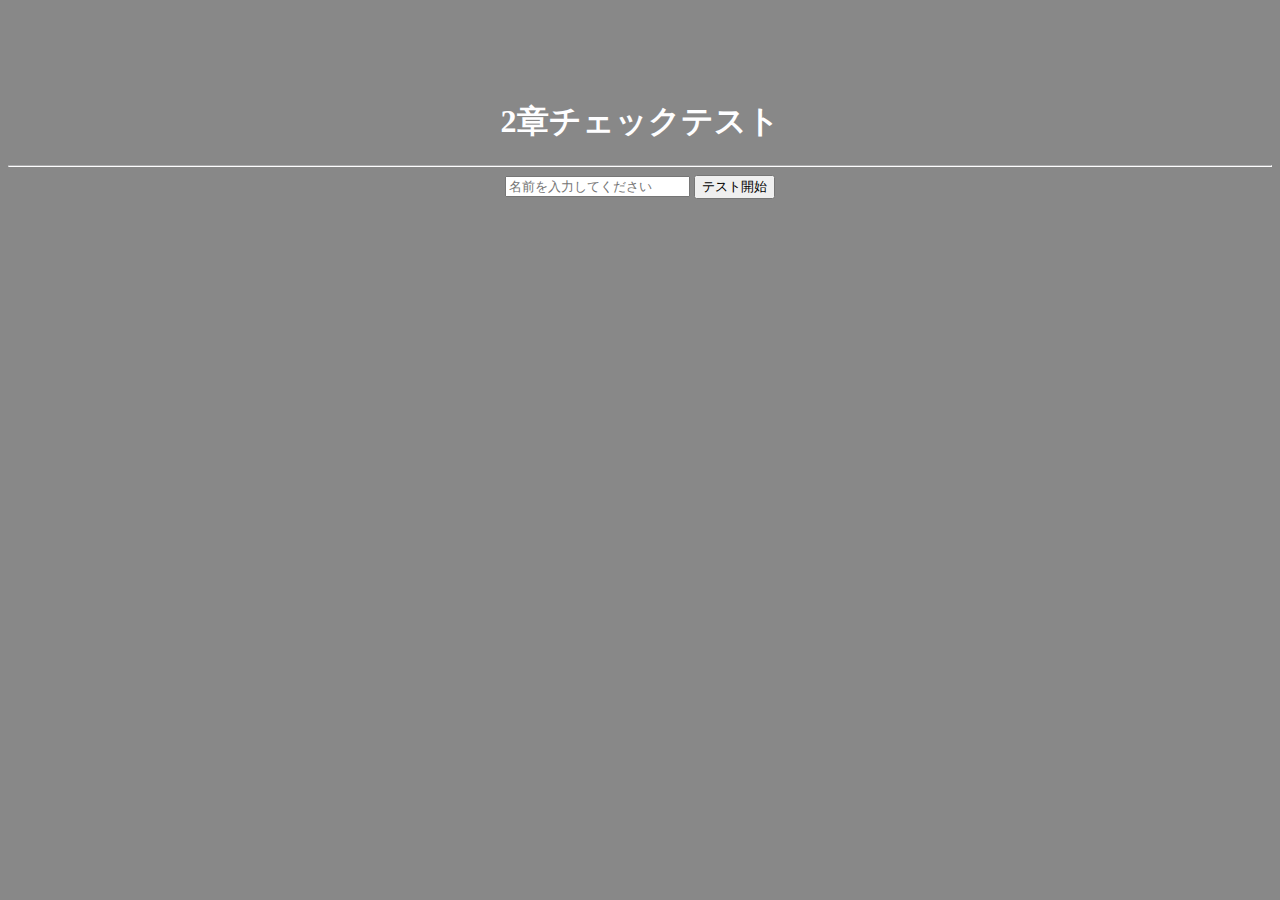
<file: 2-18/index.html>
<!DOCTYPE html>
<html lang="ja">
<head>
  <meta charset="UTF-8">
  <meta http-equiv="X-UA-Compatible" content="IE=edge">
 <meta name="viewport" content="width=device-width, initial-scale=1">
  <title>PHP2章CheckTest</title>
  <link rel="stylesheet" href="style.css">
</head>
<body>
    <div class="contents">
        <h1>2章チェックテスト</h1>
        <hr class="line">
        <!--名前を入力してquestion.phpに移動するフォームを作成-->
        <form action="question.php" method="POST">
            <input type="text" name="name" placeholder="名前を入力してください">
            <input type="submit" value="テスト開始">
        </form>
    </div>
</body>
</html>
</file>
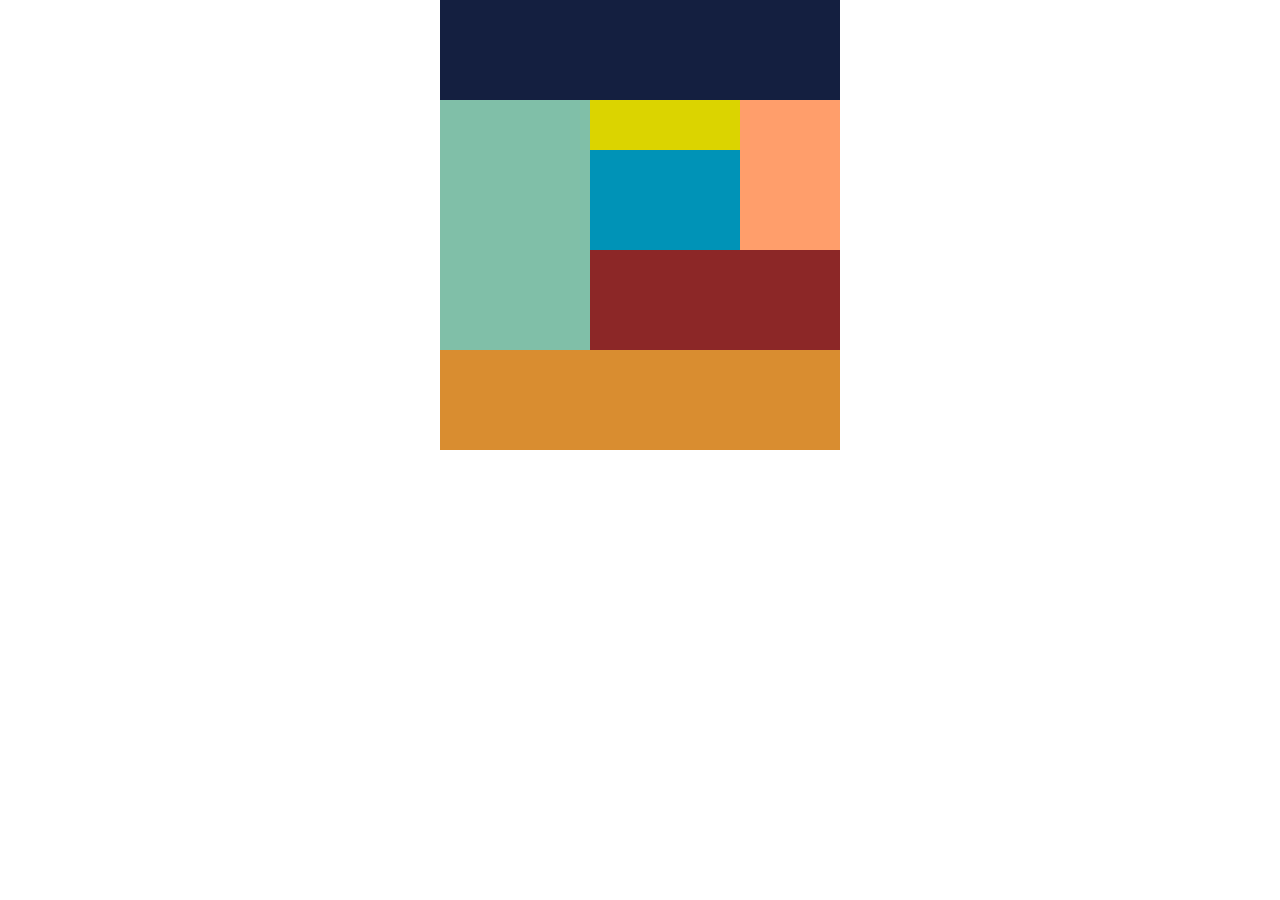
<file: 1-4/top2.html>
<!DOCTYPE html>
<html lang="ja">
<head>
    <meta charset="UTF-8">
    <meta http-equiv="X-UA-Compatible" content="IE=edge">
    <meta name="viewport" content="width=device-width, initial-scale=1.0">
    <title>Document</title>
    <link rel="stylesheet" href="style.css">
    <link rel="stylesheet" href="smartStyle.css">
</head>
<body>
    <div id="wrapper">
        <div class="header"></div>
        <div class="contents clearfix">
            <div class="left"></div>
            <div class="right">
                <div class="right-top clearfix">
                    <div class="top-right"></div>
                    <div class="top-left">
                        <div class="top-left-top"></div>
                        <div class="top-left-bottom"></div>
                    </div>
                </div>
                <div class="right-bottom"></div>
            </div>
        </div>
        <div class="footer"></div>
    </div>
    
</body>
</html>
</file>
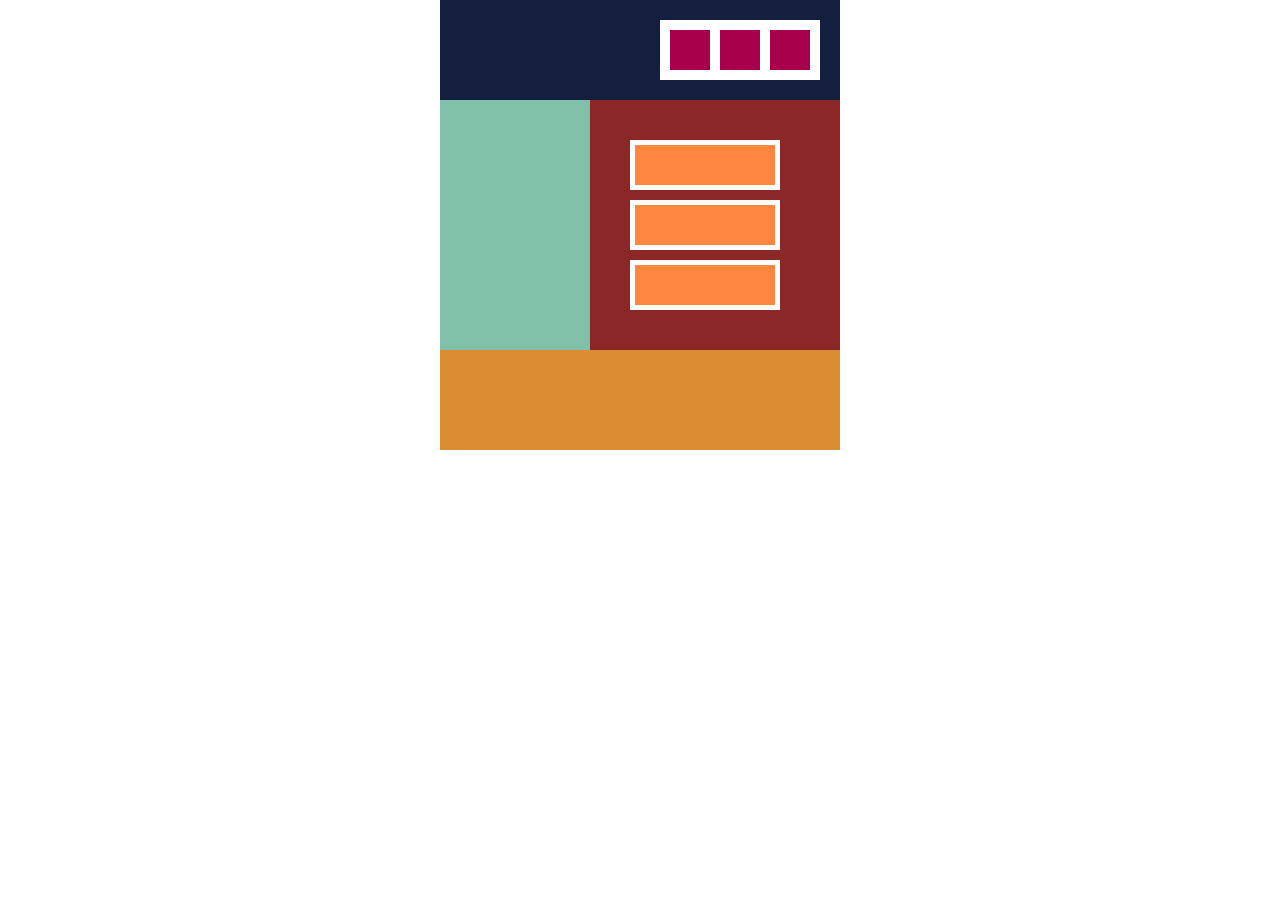
<file: 1-5/top3.html>
<!DOCTYPE html>
<html lang="ja">
<head>
    <meta charset="UTF-8">
    <meta http-equiv="X-UA-Compatible" content="IE=edge">
    <meta name="viewport" content="width=device-width, initial-scale=1.0">
    <title>Document</title>
    <link rel="stylesheet" href="style.css">
    <link rel="stylesheet" href="smartStyle.css">
</head>
<body>
    <div id="wrapper">
        <div class="header">
            <div class="header-icon">
                <div class="icon1"></div>
                <div class="icon2"></div>
                <div class="icon3"></div>
            </div>
        </div>
        <div class="contents clearfix">
            <div class="left"></div>
            <div class="right">
                <div class="right-item">
                    <div class="item1"></div>
                    <div class="item2"></div>
                    <div class="item3"></div>
                </div> 
            </div>
        </div>
        <div class="footer"></div>

    </div>
</body>
</html>
</file>
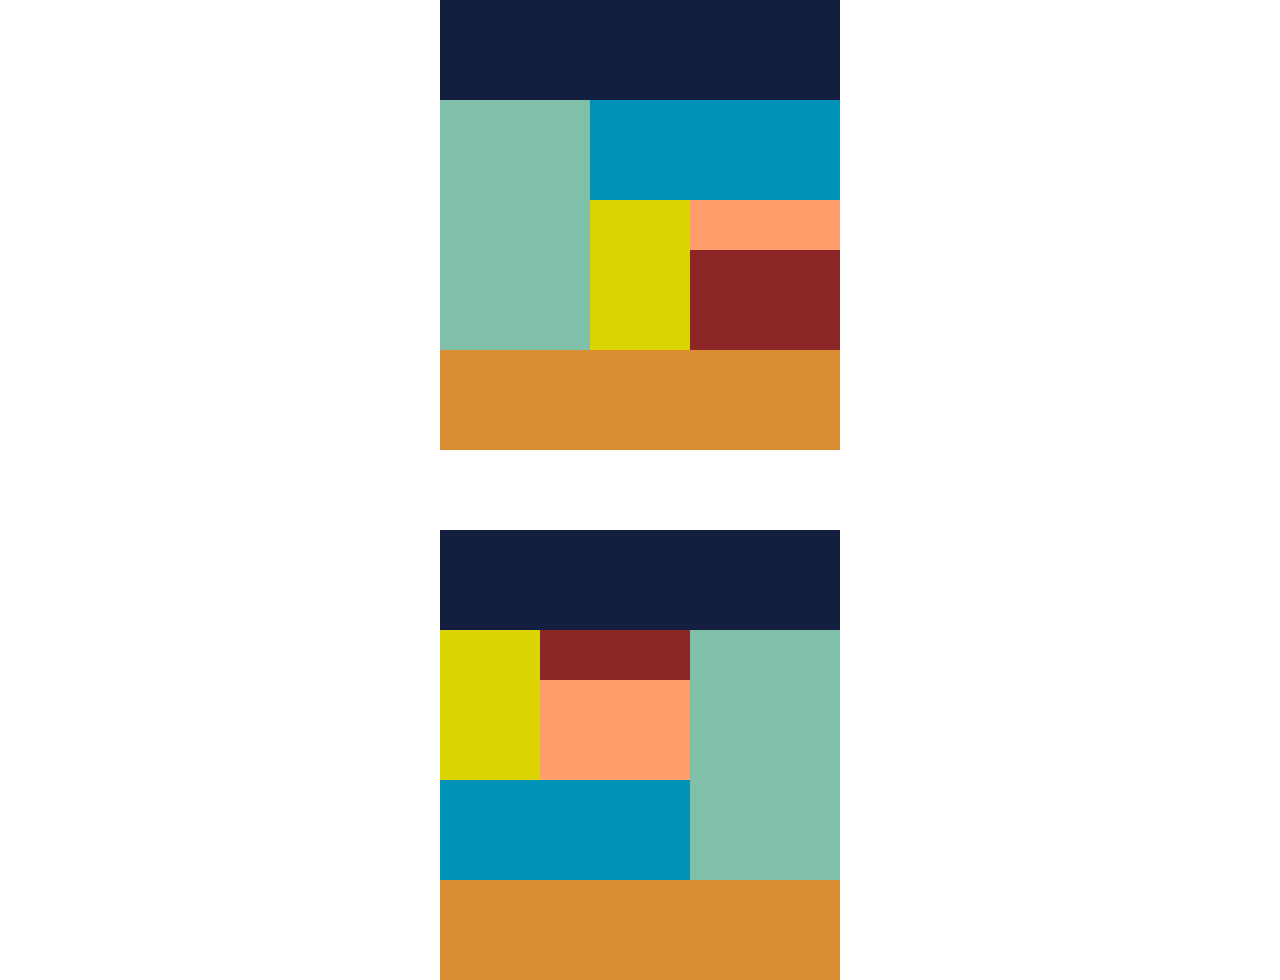
<file: 1-7/top4.html>
<!DOCTYPE html>
<html lang="ja">
<head>
    <meta charset="UTF-8">
    <meta http-equiv="X-UA-Compatible" content="IE=edge">
    <meta name="viewport" content="width=device-width, initial-scale=1.0">
    <title>Document</title>
    <link rel="stylesheet" href="style.css">
</head>
<body>
    <div id="wrapper">
        <div class="puzzle1">
            <div class="header"></div>
            <div class="contents1 clearfix">
                <div class="left1"></div>
                <div class="right1">
                    <div class="right-top"></div>
                    <div class="right-bottom clearfix">
                        <div class="bottom-left"></div>
                        <div class="bottom-right">
                            <div class="bottom-right-top"></div>
                            <div class="bottom-right-bottom"></div>
                        </div>
                    </div>
                </div>
            </div>
            <div class="footer"></div>
        </div>
        <div class="puzzle2">
            <div class="header"></div>
            <div class="contents2 clearfix">
                <div class="left2">
                    <div class="left-top clearfix">
                        <div class="top-left"></div>
                        <div class="top-right">
                            <div class="top-right-top"></div>
                            <div class="top-right-bottom"></div>
                        </div>
                    </div>
                    <div class="left-bottom"></div>
                </div>
                <div class="right2"></div>
            </div>
            <div class="footer"></div>
        </div>
    </div>
</body>
</html>
</file>
<file: 2-18/style.css>
body {
    background-color: #888888;
    color: rgb(254, 254, 255);
}

.contents{
    margin-top:100px;
    text-align: center;
}

.line{
    color: rgb(254, 254, 255);
    border-color: rgb(254, 254, 255);
    background-color:  rgb(254, 254, 255);
}
</file>
<file: 1-4/style.css>
body {
    min-height: 100%;
    height: 100%;
}

.clearfix::after {
    content: '';
    display: block;
    clear: both;
}

#wrapper {
    width: 400px;
    margin: 0 auto;
}

.header {
    height: 100px;
    background-color: #141f40;
}

.left {
    background-color: #80bfa8;
    width: 150px;
    float: left;
    height: 250px;
}

.right {
    width: 250px;
    float: right;
}

.top-left {
    float: left;
}

.top-right {
    float: right;
    height: 150px;
    width: 100px;
    background-color:#ff9e6b ;
}

.top-left-top {
    width: 150px;
    background-color: #dbd400;
    height: 50px;
}

.top-left-bottom {
    width: 150px;
    background-color: #0093b7;
    height: 100px;
}

.right-bottom {
    width: 250px;
    height: 100px;
    background-color: #8c2727;
}

.footer {
    height: 100px;
    background-color: #d98d30;
}

*{
    margin: 0;
    padding: 0;
}
</file>
<file: 1-4/smartStyle.css>
@media screen and (max-width: 767px){

    #wrapper {
        width: 300px;
    }

    .header {
        width: 300px;
    }

    .left {
        width: 100px;
    }

    .right {
        width: 200px;
    }

    .top-left-top {
        width: 125px;
    }
    
    .top-left-bottom {
        width: 125px;
    }

    .top-right {
        width:75px;
    }

    .right-bottom {
        width: 200px;
    }

    .footer {
        width: 300px;
    }

}

@media screen and (max-width: 479px){

    #wrapper ,.header,.contents,.left,.right,.right-top,.right-bottom,
    .top-right,.top-left-top,.top-left-bottom,.top-left,.footer{
        width: 150px;
    }

    .contents {
        float: none;
    }

    .right-top {
        float: none;
    }

    .top-right {
        height: 100px;
    }

    .left {
        height: 100px;
    }

}
</file>
<file: 1-5/style.css>
body {
    min-height: 100%;
    height: 100%;
}

.clearfix::after {
    content: '';
    display: block;
    clear: both;
}

#wrapper {
    width: 400px;
    margin: 0 auto;
}

.header {
    height: 100px;
    width: 400px;
    background-color: #141f40;
    overflow: hidden;
}

.header-icon {
    height: 60px;
    width: 160px;
    margin-top: 20px;
    margin-left: 220px;
    display: flex;
    background-color: white;
}

.icon1,.icon2,.icon3 {
    height: 40px;
    width: 40px;
    background-color: #a9004b;
}

.icon1,.icon3{
    margin:10px;
}

.icon2 {
    margin-top: 10px;
}



.left {
    height: 250px;
    width: 150px;
    float: left;
    background-color: #80bfa8;
}

.right {
    height: 250px;
    width: 250px;
    float: right;
    background-color: #8c2727;
}

.right-item {
    height: 170px;
    width: 150px;
    margin: 40px 60px 40px 40px;
}

.item1,.item2,.item3 {
    height: 40px;
    width: 140px;
    background-color: #ff863f;
    border: white solid 5px;
}

.item1,.item2 {
    margin-bottom: 10px;
}

.footer {
    height: 100px;
    background-color: #d98d30;
}

* {
    margin: 0;
    padding: 0;
}
</file>
<file: 1-5/smartStyle.css>
@media screen and (max-width: 479px){

    #wrapper,.header,.left,.right,.footer {
        width: 200px;
    }

    .header{
        height: 200px;
    }

    .header-icon {
        flex-direction: column;
        height: 160px;
        width: 60px;
        margin: 20px 70px 20px 70px;
    }

    .icon2 {
        margin: 0 10px;
    }

    .left {
        height: 150px;
    }

    .right {
        height: 210px;
    }

    .right-item {
        margin: 20px 30px;
    }

    .item1,.item2,.item3 {
        width: 130px;
    }

    .contents {
        float: none;
    }
}
</file>
<file: 1-7/style.css>
body {
    min-height: 100%;
    height: 100%;
}

clearfix::after {
    content: '';
    display: block;
    clear: both;
}

#wrapper {
    width: 400px;
    margin: 0 auto;
}

.header {
    width: 400px;
    height: 100px;
    background-color: #141f40;
}

.contents1 {
    width: 400px;
    height: 250px;
}

.left1 {
    height:250px;
    width: 150px;
    background-color: #80bfa8;
    float: left;
}

.right1 {
    width: 250px;
    height: 250px;
    float: right;
}

.right-top {
    height: 100px;
    width: 250px;
    background-color: #0093b7;
}

.right-bottom {
    width: 250px;
    height:150px;
}

.bottom-left {
    float: left;
    height: 150px;
    width: 100px;
    background-color: #dbd403;
}

.bottom-right {
    width: 150px;
    height: 150px;
    float: right;
}

.bottom-right-top {
    width: 150px;
    height: 50px;
    background-color: #ff9e6b;
}

.bottom-right-bottom {
    width: 150px;
    height: 100px;
    background-color: #8c2727;
}

.footer {
    width: 400px;
    height: 100px;
    background-color: #d98d30;
}

.puzzle2 {
    margin-top: 80px;
}

.contents2 {
    width: 400px;
    height: 250px;
}

.right2 {
    width: 150px;
    height: 250px;
    background-color: #80bfa8;
    float: right;
}

.left2 {
    width: 250px;
    height: 250px;
    float: left;
}

.left-top {
    width: 250px;
    height: 150px;
}

.top-left {
    width: 100px;
    height: 150px;
    background-color: #dbd403;
    float: left;
}

.top-right {
    width: 150px;
    height: 150px;
    float: right;
}

.top-right-top {
    width: 150px;
    height: 50px;
    background-color: #8c2727;
}

.top-right-bottom {
    width: 150px;
    height: 100px;
    background-color: #ff9e6b;
}

.left-bottom {
    width: 250px;
    height: 100px;
    background-color: #0093b7;
}

* {
    margin: 0;
    padding: 0;
}
</file>
